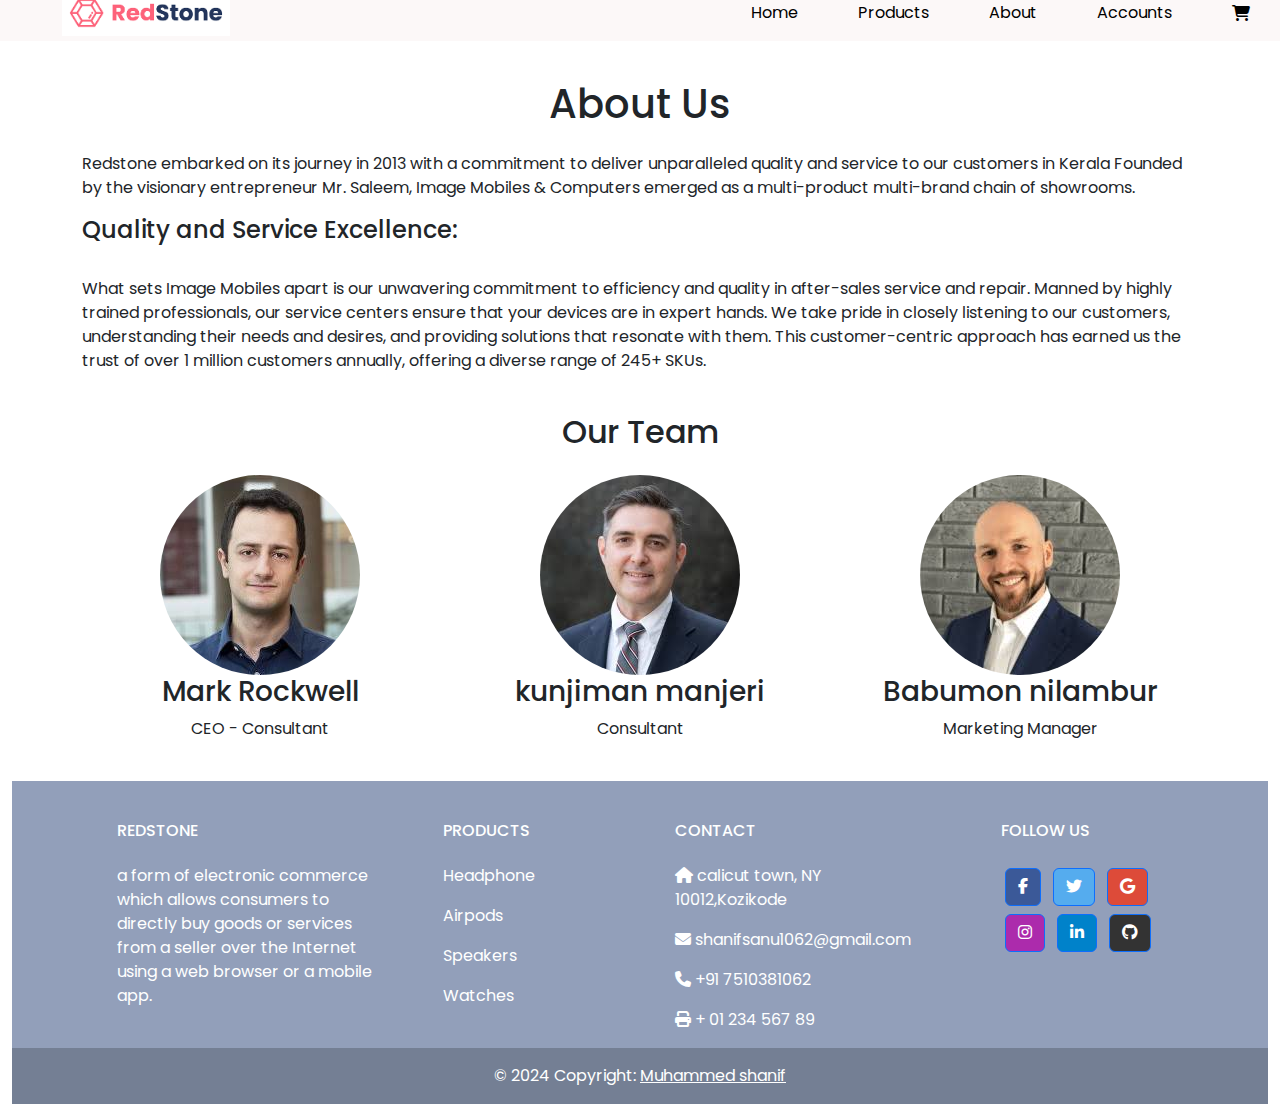
<file: about.html>
<!DOCTYPE html>
<html lang="en">
<head>
    <meta charset="UTF-8">
    <meta name="viewport" content="width=device-width, initial-scale=1.0">
    <title>ReDstoNe/products</title>
    <link rel="stylesheet" href="assets/products.css">
    <link rel="preconnect" href="https://fonts.googleapis.com">
    <link rel="preconnect" href="https://fonts.gstatic.com" crossorigin>
    <link href="https://fonts.googleapis.com/css2?family=Poppins:ital,wght@0,100;0,200;
    0,300;0,400;0,500;0,600;0,700;0,800;0,900;1,100;1,200;1,300;1,400;1,500;1,600;1,700;1,800;1,900&display=swap" rel="stylesheet">
    <link rel="stylesheet" href="https://cdnjs.cloudflare.com/ajax/libs/font-awesome/6.5.2/css/all.min.css">
<!-- ---------------------------bootstrap----------------------------------->
<link href="https://cdn.jsdelivr.net/npm/bootstrap@5.3.3/dist/css/bootstrap.min.css" rel="stylesheet" 
integrity="sha384-QWTKZyjpPEjISv5WaRU9OFeRpok6YctnYmDr5pNlyT2bRjXh0JMhjY6hW+ALEwIH" crossorigin="anonymous">
<script src="https://cdn.jsdelivr.net/npm/bootstrap@5.3.3/dist/js/bootstrap.bundle.min.js" 
integrity="sha384-YvpcrYf0tY3lHB60NNkmXc5s9fDVZLESaAA55NDzOxhy9GkcIdslK1eN7N6jIeHz" crossorigin="anonymous"></script>
</head>
<body>
  <div class="container-fluid">
    <div class="header">
        <nav>
            <ul class="sidebar">
              <li onclick=hideSidebar()><a href="#"><svg xmlns="http://www.w3.org/2000/svg" height="26" viewBox="0 96 960 960" width="26"><path d="m249 849-42-42 231-231-231-231 42-42 231 231 231-231 42 42-231 231 231 231-42 42-231-231-231 231Z"/></svg></a></li>
              <li><a href="index.html">Home</a></li>
              <li><a href="products.html">Products</a></li>
              <li><a href="about.html">About</a></li>
              <li><a href="accounts.html">Accounts</a></li>
              <li class="cart"><a href="#">Cart</i></a></li>
            </ul>
            <ul>
              <li><a href="#"><img src="/img/download (1).png" height="189%" alt=""></a></li>
              <li class="hideOnMobile"><a href="index.html">Home</a></li>
              <li class="hideOnMobile"><a href="products.html">Products</a></li>
              <li class="hideOnMobile"><a href="about.html">About</a></li>
              <li class="hideOnMobile"><a href="accounts.html">Accounts</a></li>
              <li class="hideOnMobile cart"><a href="#"><i class="fa-solid fa-cart-shopping"></i></a></li>
              <li class="menu-button" onclick=showSidebar()><a href="#"><svg xmlns="http://www.w3.org/2000/svg" height="26" viewBox="0 96 960 960" width="26"><path d="M120 816v-60h720v60H120Zm0-210v-60h720v60H120Zm0-210v-60h720v60H120Z"/></svg></a></li>
            </ul>
        </nav>

        <!-- --------------------------about us------------------------- -->
    <div class="container">
        <center><h1 class="my-4">About Us
        </h1></center>
        <p>Redstone embarked on its journey in 2013 with a commitment to deliver unparalleled quality and service to our customers in Kerala Founded by the visionary entrepreneur Mr. Saleem, Image Mobiles & Computers emerged as a multi-product
            multi-brand chain of showrooms.
            <br>
           <h4> Quality and Service Excellence:</h4>
            <br>
What sets Image Mobiles apart is our unwavering commitment to efficiency and quality in after-sales service and repair. Manned by highly trained professionals, our service centers ensure that your devices are in expert hands. We take pride in closely listening to our customers, understanding their needs and desires, and providing solutions that resonate with them. 
This customer-centric approach has earned us the trust of over 1 million customers annually, offering a diverse range of 245+ SKUs.
        </p>

        <div class="row">
          <div class="col-lg-12">
            <center><h2 class="my-4">Our Team</h2></center>
          </div>
        
          <div class="col-lg-4 col-sm-6 text-center mb-4">
            <img class="rounded-circle img-fluid d-block mx-auto" src="[data-uri]" alt="">
            <h3>Mark Rockwell
            </h3>
            <p>CEO - Consultant</p>
          </div>
          <div class="col-lg-4 col-sm-6 text-center mb-4">
            <img class="rounded-circle img-fluid d-block mx-auto" src="[data-uri]" alt="">
            <h3>kunjiman manjeri
            </h3>
            <p>Consultant</p>
          </div>
          <div class="col-lg-4 col-sm-6 text-center mb-4">
            <img class="rounded-circle img-fluid d-block mx-auto" src="[data-uri]" alt="">
            <h3>Babumon nilambur
            </h3>
            <p>Marketing Manager</p>
          </div>
        </div>
  
      </div>
      <!-- /.container -->
  



        <!-- ------------------------------------footer---------------------------------- -->

        <footer
          class="text-center text-lg-start text-white"
          style="background-color: #929fba"
          >
    <div class="container p-4 pb-0">
        <div class="row">
          <div class="col-md-3 col-lg-3 col-xl-3 mx-auto mt-3">
            <h6 class="text-uppercase mb-4 font-weight-bold">
              REDSTONE
            </h6>
            <p>
                a form of electronic commerce which allows consumers to directly buy goods or
                 services from a seller over the Internet using a web browser or a mobile app.
            </p>
          </div>

          <hr class="w-100 clearfix d-md-none" />
          <div class="col-md-2 col-lg-2 col-xl-2 mx-auto mt-3">
            <h6 class="text-uppercase mb-4 font-weight-bold">Products</h6>
            <p class="text-white">
              Headphone
            </p>
            <p class="text-white">
              Airpods
            </p>
            <p class="text-white">
              Speakers
            </p>
            <p class="text-white">
              Watches
            </p>
          </div>

          <hr class="w-100 clearfix d-md-none" />
          <hr class="w-100 clearfix d-md-none" />

          <div class="col-md-4 col-lg-3 col-xl-3 mx-auto mt-3">
            <h6 class="text-uppercase mb-4 font-weight-bold">Contact</h6>
            <p><i class="fas fa-home mr-3"></i> calicut town, NY 10012,Kozikode </p>
            <p><i class="fas fa-envelope mr-3"></i> shanifsanu1062@gmail.com</p>
            <p><i class="fas fa-phone mr-3"></i> +91 7510381062</p>
            <p><i class="fas fa-print mr-3"></i> + 01 234 567 89</p>
          </div>
        
          <div class="col-md-3 col-lg-2 col-xl-2 mx-auto mt-3">
            <h6 class="text-uppercase mb-4 font-weight-bold">Follow us</h6>

            <a
               class="btn btn-primary btn-floating m-1"
               style="background-color: #3b5998"
               href="#!"
               role="button"
               ><i class="fab fa-facebook-f"></i
              ></a>

            <a
               class="btn btn-primary btn-floating m-1"
               style="background-color: #55acee"
               href="https://twitter.com/i/flow/login"
               role="button"
               ><i class="fab fa-twitter"></i
              ></a>

            <a
               class="btn btn-primary btn-floating m-1"
               style="background-color: #dd4b39"
               href="https://www.google.com/"
               role="button"
               ><i class="fab fa-google"></i
              ></a>

            <a
               class="btn btn-primary btn-floating m-1"
               style="background-color: #ac2bac"
               href="https://www.instagram.com/"
               role="button"
               ><i class="fab fa-instagram"></i
              ></a>

            <a
               class="btn btn-primary btn-floating m-1"
               style="background-color: #0082ca"
               href="https://www.linkedin.com/"
               role="button"
               ><i class="fab fa-linkedin-in"></i
              ></a>
            
            <a
               class="btn btn-primary btn-floating m-1"
               style="background-color: #333333"
               href="#!"
               role="button"
               ><i class="fab fa-github"></i
              ></a>
          </div>
        </div>
    </div>
    <div
         class="text-center p-3"
         style="background-color: rgba(0, 0, 0, 0.2)"
         >
      © 2024 Copyright:
      <a class="text-white" href="#"
         >Muhammed shanif</a>
    </div>
    
  </footer>

    <script src="assets/scripts.js"></script>
    <!-- --------------------------------------------bootstrap----------------------------------------------------------- -->
    <script src="https://cdn.jsdelivr.net/npm/@popperjs/core@2.11.8/dist/umd/popper.min.js" 
    integrity="sha384-I7E8VVD/ismYTF4hNIPjVp/Zjvgyol6VFvRkX/vR+Vc4jQkC+hVqc2pM8ODewa9r" crossorigin="anonymous"></script>
    <script src="https://cdn.jsdelivr.net/npm/bootstrap@5.3.3/dist/js/bootstrap.min.js" 
    integrity="sha384-0pUGZvbkm6XF6gxjEnlmuGrJXVbNuzT9qBBavbLwCsOGabYfZo0T0to5eqruptLy" crossorigin="anonymous"></script>
   

</body>
</html>
</file>
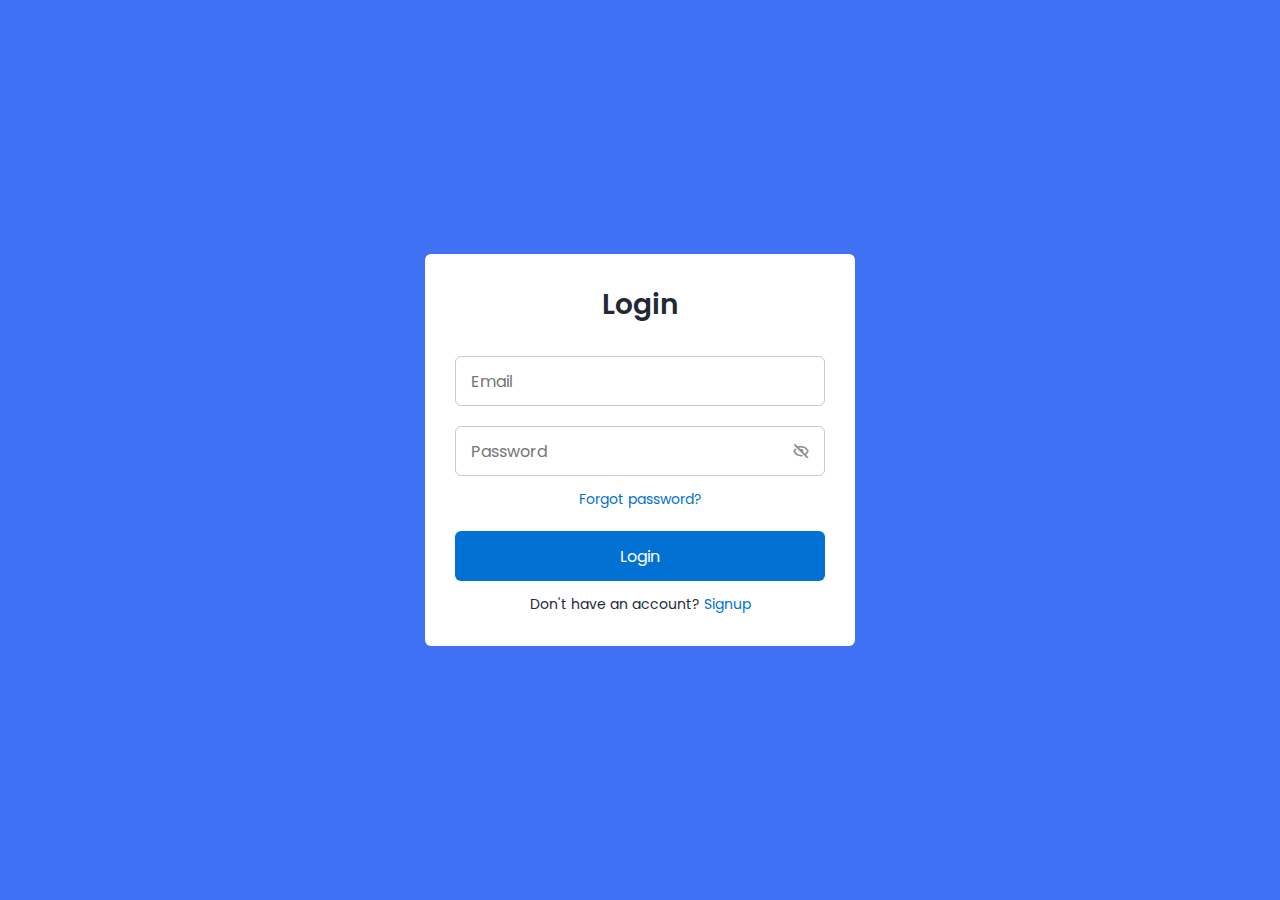
<file: accounts.html>
<!DOCTYPE html>
<html lang="en">
<head>
    <meta charset="UTF-8">
    <meta name="viewport" content="width=device-width, initial-scale=1.0">
    <title>Document</title>
    <link rel="stylesheet" href="assets/accounts.css">
    <link href='https://unpkg.com/boxicons@2.1.2/css/boxicons.min.css' rel='stylesheet'>
</head>
<body> 
        <section class="container forms">
            <div class="form login">
                <div class="form-content">
                    <header>Login</header>
                    <form action="#">
                        <div class="field input-field">
                            <input type="email" placeholder="Email" class="input">
                        </div>

                        <div class="field input-field">
                            <input type="password" placeholder="Password" class="password">
                            <i class='bx bx-hide eye-icon'></i>
                        </div>

                        <div class="form-link">
                            <a href="#" class="forgot-pass">Forgot password?</a>
                        </div>

                        <div class="field button-field">
                            <button>Login</button>
                        </div>
                    </form>

                    <div class="form-link">
                        <span>Don't have an account? <a href="#" class="link signup-link">Signup</a></span>
                    </div>
                </div>
            </div>

            <!-- Signup Form -->

            <div class="form signup">
                <div class="form-content">
                    <header>Signup</header>
                    <form action="#">
                        <div class="field input-field">
                            <input type="email" placeholder="Email" class="input">
                        </div>

                        <div class="field input-field">
                            <input type="password" placeholder="Create password" class="password">
                        </div>

                        <div class="field input-field">
                            <input type="password" placeholder="Confirm password" class="password">
                            <i class='bx bx-hide eye-icon'></i>
                        </div>

                        <div class="field button-field">
                            <button>Signup</button>
                        </div>
                    </form>

                    <div class="form-link">
                        <span>Already have an account? <a href="#" class="link login-link">Login</a></span>
                    </div>
                </div>

            </div>
        </section>

    <script src="/assets/scripts.js"></script>
</body>
</html>
</file>
<file: assets/products.css>
*{
  font-family: 'Poppins', sans-serif;
  margin: 0;
  padding: 0;
  box-sizing: border-box;
  list-style: none;
  text-decoration: none;
  scroll-behavior: smooth;
  scroll-padding: 2rem;
}
:root{
  --main-color: #fd4646;
  --sec-color: #4946fd;
  --text-color: #171427;
  --bg-color: #fff;
}
::selection{
  color: var(--text-color);
  background-color: var(--main-color);
}
.container{
  max-width: 1068px;
  margin: auto;
  width: 100%;
}
section{
  padding: 4rem 0 3rem;
}
body{
    font-family: 'poppins',sans-serif;
    overflow-x: hidden;
}
nav{
    background-color: #fcf8f8;
    position: fixed;
    top: 0;
    left: 0;
    
    width: 100%;
    /* box-shadow: 3px 3px  rgba(0, 0, 0, 0.1); */
    z-index: 999;
  }
  nav ul{
    width: 100%;
    list-style: none;
    display: flex;
    justify-content: flex-end;
    align-items: center;
  }
  nav li{
    height: 25px;
  }
  nav a{
    height: 100%;
    padding: 0 30px;
    text-decoration: none;
    display: flex;
    align-items: center;
    color: black;
  }
  nav a:hover{
    color: #5c5959; 
    border-radius: 15px;
  }
  nav li:first-child{
    margin-right: auto;
  }
  .sidebar{
    position: fixed;
    top: 0; 
    right: 0;
    height: 100vh;
    width: 250px;
    background-color: rgba(255, 255, 255, 0.15);
    backdrop-filter: blur(12px);
    box-shadow: -10px 0 10px rgba(0, 0, 0, 0.1);
    list-style: none;
    display: none;
    flex-direction: column;
    align-items: flex-start;
    justify-content: flex-start;
  }
  .sidebar li{
    width: 100%;
  }
  .sidebar a{
    width: 100%;
  }
  .menu-button{
    display: none;
  }
  @media(max-width: 800px){
    .hideOnMobile{
      display: none;
    }
    .menu-button{
      display: block;
    }
  }
  @media(max-width: 400px){
    .sidebar{
      width: 100%;
    }
  }




/* SHOP SECTION  */
.shop{
  margin-top: 2rem;
}
.section-title{
  font-style: 1.5rem;
  font-weight: 600;
  text-align: center;
  margin-bottom: 1.5rem;
}
.shop-content{
  display: grid;
  grid-template-columns: repeat(auto-fit, minmax(220px, auto));
  gap: 1.5rem;
}
.product-box{
  position: relative;
}
.product-box:hover{
  padding: 10px;
  border: 1px solid var(--text-color);
  transition: .4s;
}
.product-img{
  width: 100%;
  aspect-ratio: 1/1;
  object-fit: cover;
  margin-bottom: .5rem;
}
.product-title{
  font-size: 1.1rem;
  font-weight: 600;
  text-transform: uppercase;
  margin-bottom: .5rem;
}
.product-price{
  font-weight: 500;
}
.add-cart{
  position: absolute;
  bottom: 0;
  right: 0;
  background-color: rgb(12, 144, 12);
  color: var(--bg-color);
  padding: 10px;
  cursor: pointer;
}
.add-cart:hover{
  background-color: hsl(128, 89%, 11%);
}


/* ================ RESPONSIVE & BREAKPOINTS ============= */
@media (max-width: 1080px){
  .nav{
      padding: 15px;
  }
  .container{
      width: 90%;
      margin: 0 auto;
  }
  section{
      padding: 3rem 0 2rem;
  }
  .shop{
      margin-top: 2rem;
  }
}

/* For Medium Devices */
@media (max-width: 400px){
  .nav{
      padding: 11px;
  }
  .logo{
      font-size: 1rem;
  }
  .cart{
      width: 320px;
  }
}

/* For Small Devices */
@media (max-width: 360px){
  .shop{
      margin-top: 1rem;
  }
  .cart{
      width: 280px;
  }
}


/* about us */


body {
  padding-top: 54px;
}

@media (min-width: 992px) {
  body {
    padding-top: 56px;
  }
}
</file>
<file: assets/accounts.css>
@import url('https://fonts.googleapis.com/css2?family=Poppins:wght@300;400;500;600&display=swap');

*{
    margin: 0;
    padding: 0;
    box-sizing: border-box;
    font-family: 'Poppins', sans-serif;
}
.container{
    height: 100vh;
    width: 100%;
    display: flex;
    align-items: center;
    justify-content: center;
    background-color: #4070f4;
    column-gap: 30px;
}
.form{
    position: absolute;
    max-width: 430px;
    width: 100%;
    padding: 30px;
    border-radius: 6px;
    background: #FFF;
}
.form.signup{
    opacity: 0;
    pointer-events: none;
}
.forms.show-signup .form.signup{
    opacity: 1;
    pointer-events: auto;
}
.forms.show-signup .form.login{
    opacity: 0;
    pointer-events: none;
}
header{
    font-size: 28px;
    font-weight: 600;
    color: #232836;
    text-align: center;
}
form{
    margin-top: 30px;
}
.form .field{
    position: relative;
    height: 50px;
    width: 100%;
    margin-top: 20px;
    border-radius: 6px;
}
.field input,
.field button{
    height: 100%;
    width: 100%;
    border: none;
    font-size: 16px;
    font-weight: 400;
    border-radius: 6px;
}
.field input{
    outline: none;
    padding: 0 15px;
    border: 1px solid#CACACA;
}
.field input:focus{
    border-bottom-width: 2px;
}
.eye-icon{
    position: absolute;
    top: 50%;
    right: 10px;
    transform: translateY(-50%);
    font-size: 18px;
    color: #8b8b8b;
    cursor: pointer;
    padding: 5px;
}
.field button{
    color: #fff;
    background-color: #0171d3;
    transition: all 0.3s ease;
    cursor: pointer;
}
.field button:hover{
    background-color: #016dcb;
}
.form-link{
    text-align: center;
    margin-top: 10px;
}
.form-link span,
.form-link a{
    font-size: 14px;
    font-weight: 400;
    color: #232836;
}
.form a{
    color: #0171d3;
    text-decoration: none;
}
.form-content a:hover{
    text-decoration: underline;
}
.line{
    position: relative;
    height: 1px;
    width: 100%;
    margin: 36px 0;
    background-color: #d4d4d4;
}
.line::before{
    content: 'Or';
    position: absolute;
    top: 50%;
    left: 50%;
    transform: translate(-50%, -50%);
    background-color: #FFF;
    color: #8b8b8b;
    padding: 0 15px;
}
.media-options a{
    display: flex;
    align-items: center;
    justify-content: center;
}
a.facebook{
    color: #fff;
    background-color: #4267b2;
}
a.facebook .facebook-icon{
    height: 28px;
    width: 28px;
    color: #0171d3;
    font-size: 20px;
    border-radius: 50%;
    display: flex;
    align-items: center;
    justify-content: center;
    background-color: #fff;
}


@media screen and (max-width: 400px) {
    .form{
        padding: 20px 10px;
    }
    
}
</file>
